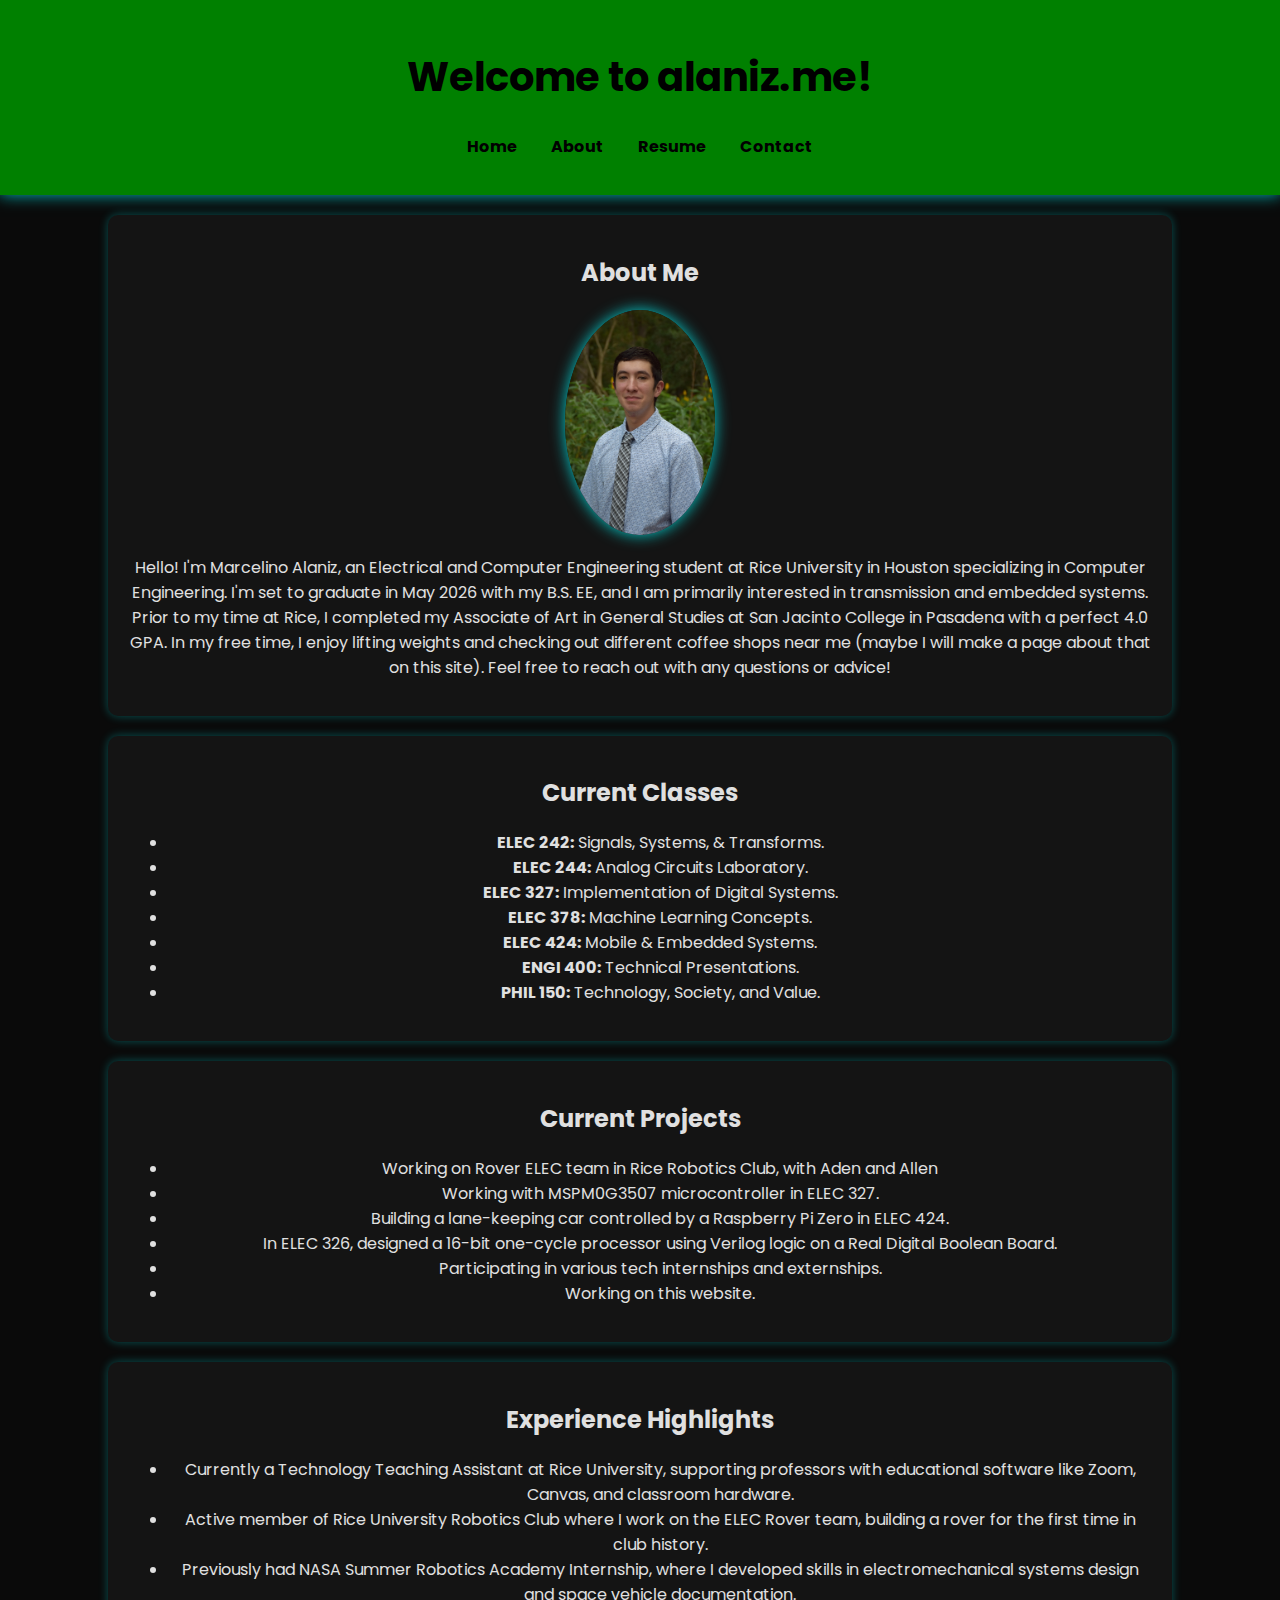
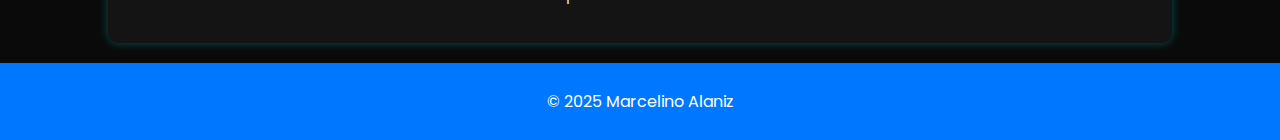
<file: index.html>
<!DOCTYPE html>
<html lang="en">
<head>
    <meta charset="UTF-8">
    <meta name="viewport" content="width=device-width, initial-scale=1.0">
    <title>Marcelino Alaniz - ECE @ Rice University</title>
    <link rel="stylesheet" href="styles.css">
</head>
<body>
    <header>
        <h1>Welcome to alaniz.me!</h1>
        <nav>
            <ul>
                <li><a href="index.html">Home</a></li>
                <li><a href="about.html">About</a></li>
                <li><a href="resume.html">Resume</a></li>
                <li><a href="contact.html">Contact</a></li>
            </ul>
        </nav>
    </header>
    <main>
        <section>
            <h2>About Me</h2>
            <img src="FC6A8C2A-6DCB-43B5-94EA-5EA7249AFD8C_1_105_c (1).jpeg" alt="Marcelino Alaniz" class="profile-pic">
            <p>Hello! I'm Marcelino Alaniz, an Electrical and Computer Engineering student at Rice University in Houston specializing in Computer Engineering. I'm set to graduate in May 2026 with my B.S. EE, and I am primarily interested in transmission and embedded systems. Prior to my time at Rice, I completed my Associate of Art in General Studies at San Jacinto College in Pasadena with a perfect 4.0 GPA. In my free time, I enjoy lifting weights and checking out different coffee shops near me (maybe I will make a page about that on this site). Feel free to reach out with any questions or advice!</p>
        </section>
        
        <section>
            <h2>Current Classes</h2>
            <ul>
                <li><strong>ELEC 242:</strong> Signals, Systems, & Transforms.</li>
                <li><strong>ELEC 244:</strong> Analog Circuits Laboratory.</li>
                <li><strong>ELEC 327:</strong> Implementation of Digital Systems.</li>
                <li><strong>ELEC 378:</strong> Machine Learning Concepts.</li>
                <li><strong>ELEC 424:</strong> Mobile & Embedded Systems.</li>
                <li><strong>ENGI 400:</strong> Technical Presentations.</li>
                <li><strong>PHIL 150:</strong> Technology, Society, and Value.</li>
            </ul>
        </section>

        <section>
            <h2>Current Projects</h2>
            <ul>
                <li>Working on Rover ELEC team in Rice Robotics Club, with Aden and Allen</li>
                <li>Working with MSPM0G3507 microcontroller in ELEC 327.</li>
                <li>Building a lane-keeping car controlled by a Raspberry Pi Zero in ELEC 424.</li>
                <li>In ELEC 326, designed a 16-bit one-cycle processor using Verilog logic on a Real Digital Boolean Board.</li>
                <li>Participating in various tech internships and externships.</li>
                <li>Working on this website.</li>
            </ul>
        </section>
        <section>
            <h2>Experience Highlights</h2>
            <ul>
                <li>Currently a Technology Teaching Assistant at Rice University, supporting professors with educational software like Zoom, Canvas, and classroom hardware.</li>
                <li>Active member of Rice University Robotics Club where I work on the ELEC Rover team, building a rover for the first time in club history.</li>
                <li>Previously had NASA Summer Robotics Academy Internship, where I developed skills in electromechanical systems design and space vehicle documentation.</li>
            </ul>
        </section>
    </main>
    <footer>
        <p>© 2025 Marcelino Alaniz</p>
    </footer>
</body>
</html>
</file>
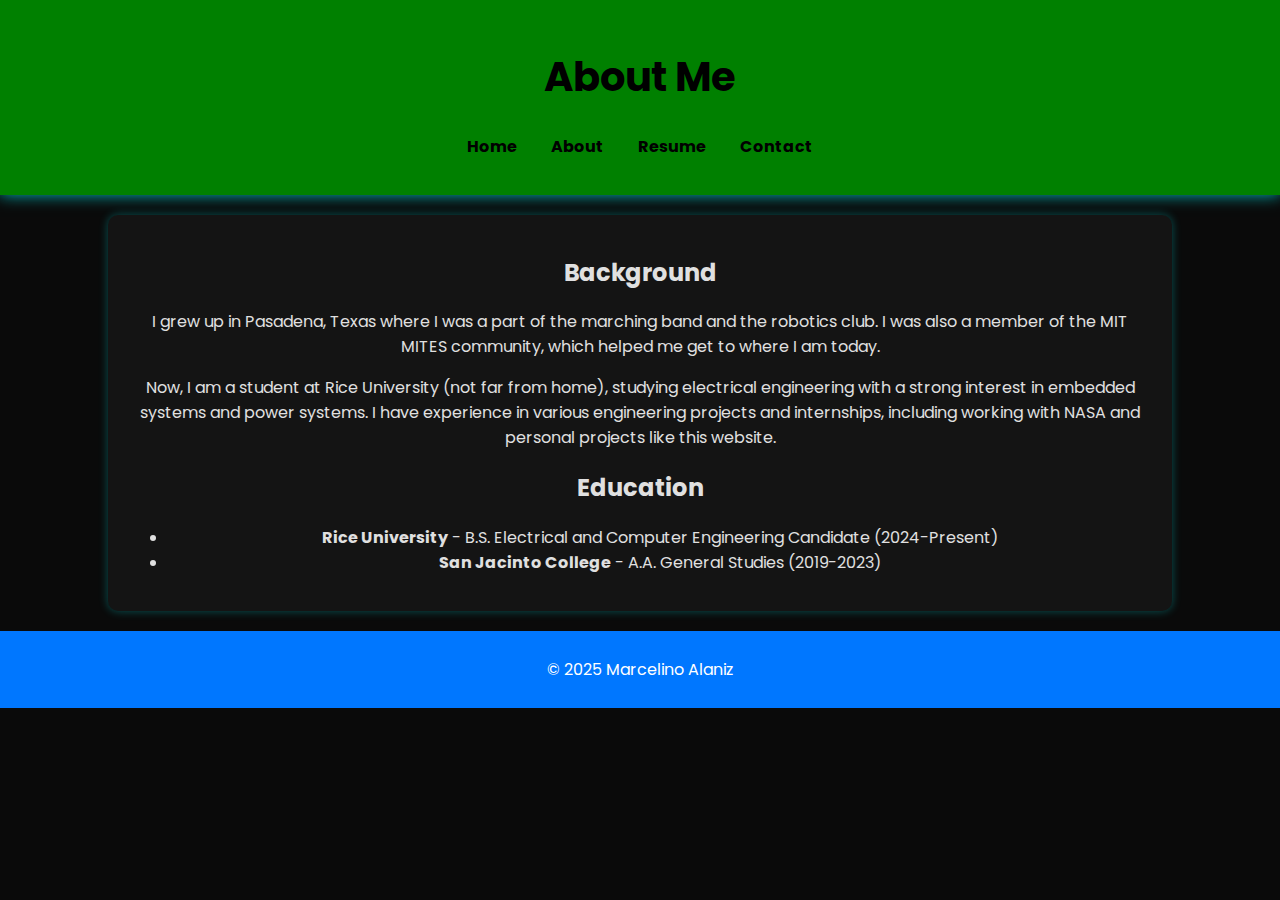
<file: about.html>
<!DOCTYPE html>
<html lang="en">
<head>
    <meta charset="UTF-8">
    <meta name="viewport" content="width=device-width, initial-scale=1.0">
    <title>About Me</title>
    <link rel="stylesheet" href="styles.css">
</head>
<body>
    <header>
        <h1>About Me</h1>
        <nav>
            <ul>
                <li><a href="index.html">Home</a></li>
                <li><a href="about.html">About</a></li>
                <li><a href="resume.html">Resume</a></li>
                <li><a href="contact.html">Contact</a></li>
            </ul>
        </nav>
    </header>
    <main>
        <section>
            <h2>Background</h2>
            <p>I grew up in Pasadena, Texas where I was a part of the marching band and the robotics club. I was also a member of the MIT MITES community, which helped me get to where I am today.</p>
            
            <p>Now, I am a student at Rice University (not far from home), studying electrical engineering with a strong interest in embedded systems and power systems. I have experience in various engineering projects and internships, including working with NASA and personal projects like this website.</p>
            <h2>Education</h2>
            <ul>
                <li><strong>Rice University</strong> - B.S. Electrical and Computer Engineering Candidate (2024-Present)</li>
                <li><strong>San Jacinto College</strong> - A.A. General Studies (2019-2023)</li>
            </ul>
        </section>
    </main>
    <footer>
        <p>© 2025 Marcelino Alaniz</p>
    </footer>
</body>
</html>
</file>
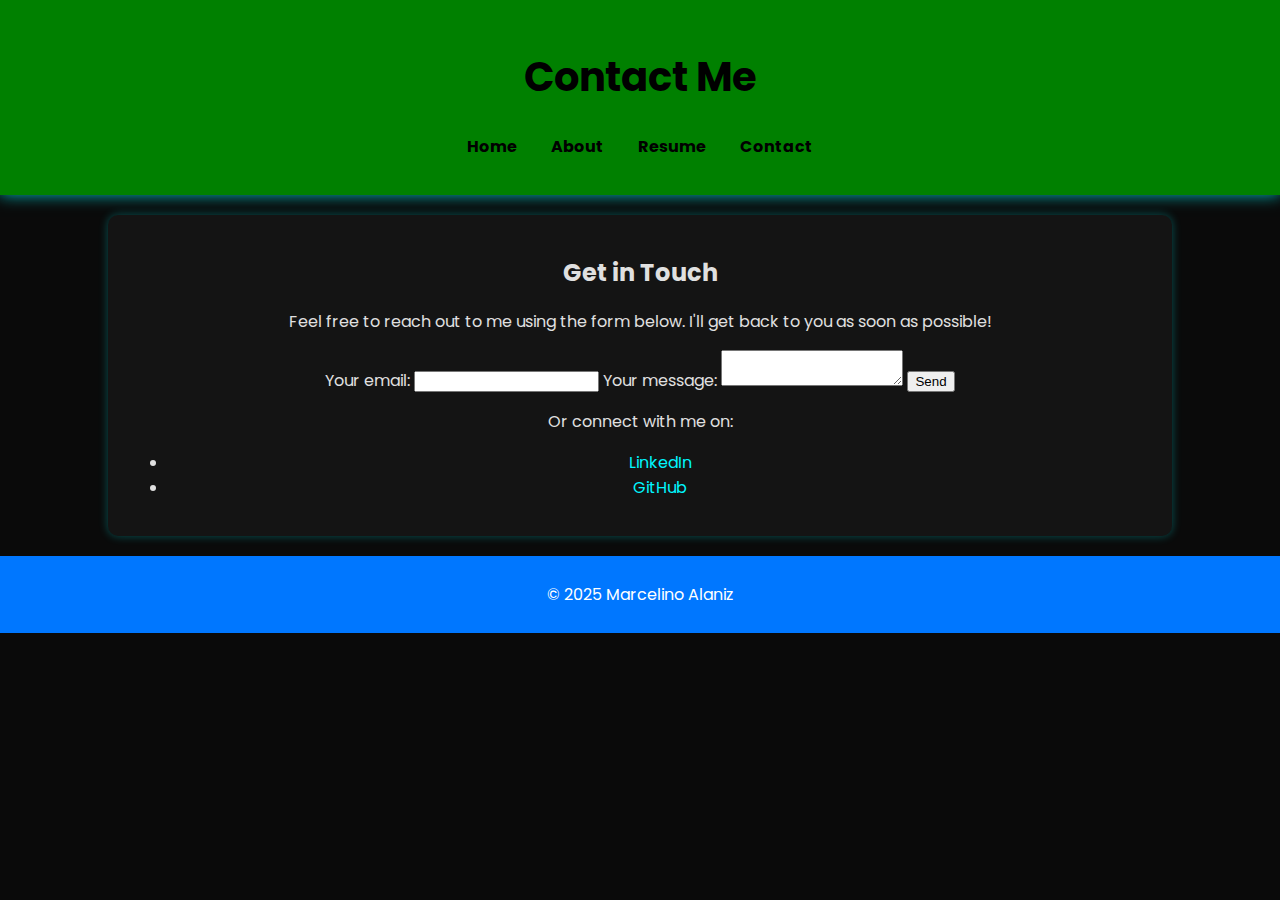
<file: contact.html>
<!DOCTYPE html>
<html lang="en">
<head>
    <meta charset="UTF-8">
    <meta name="viewport" content="width=device-width, initial-scale=1.0">
    <title>Contact Me</title>
    <link rel="stylesheet" href="styles.css">
</head>
<body>
    <header>
        <h1>Contact Me</h1>
        <nav>
            <ul>
                <li><a href="index.html">Home</a></li>
                <li><a href="about.html">About</a></li>
                <li><a href="resume.html">Resume</a></li>
                <li><a href="contact.html">Contact</a></li>
            </ul>
        </nav>
    </header>
    <main>
        <section>
    <h2>Get in Touch</h2>
    <p>Feel free to reach out to me using the form below. I'll get back to you as soon as possible!</p>
    
    <form
  action="https://formspree.io/f/mgvoygpg"
  method="POST"
>
  <label>
    Your email:
    <input type="email" name="email">
  </label>
  <label>
    Your message:
    <textarea name="message"></textarea>
  </label>
  <!-- your other form fields go here -->
  <button type="submit">Send</button>
</form>

    <p>Or connect with me on:</p>
    <ul>
        <li><a href="https://www.linkedin.com/in/marcelinoalaniz/">LinkedIn</a></li>
        <li><a href="https://github.com/marcelinoalaniz">GitHub</a></li>
    </ul>
</section>

    </main>
    <footer>
        <p>© 2025 Marcelino Alaniz</p>
    </footer>
</body>
</html>
</file>
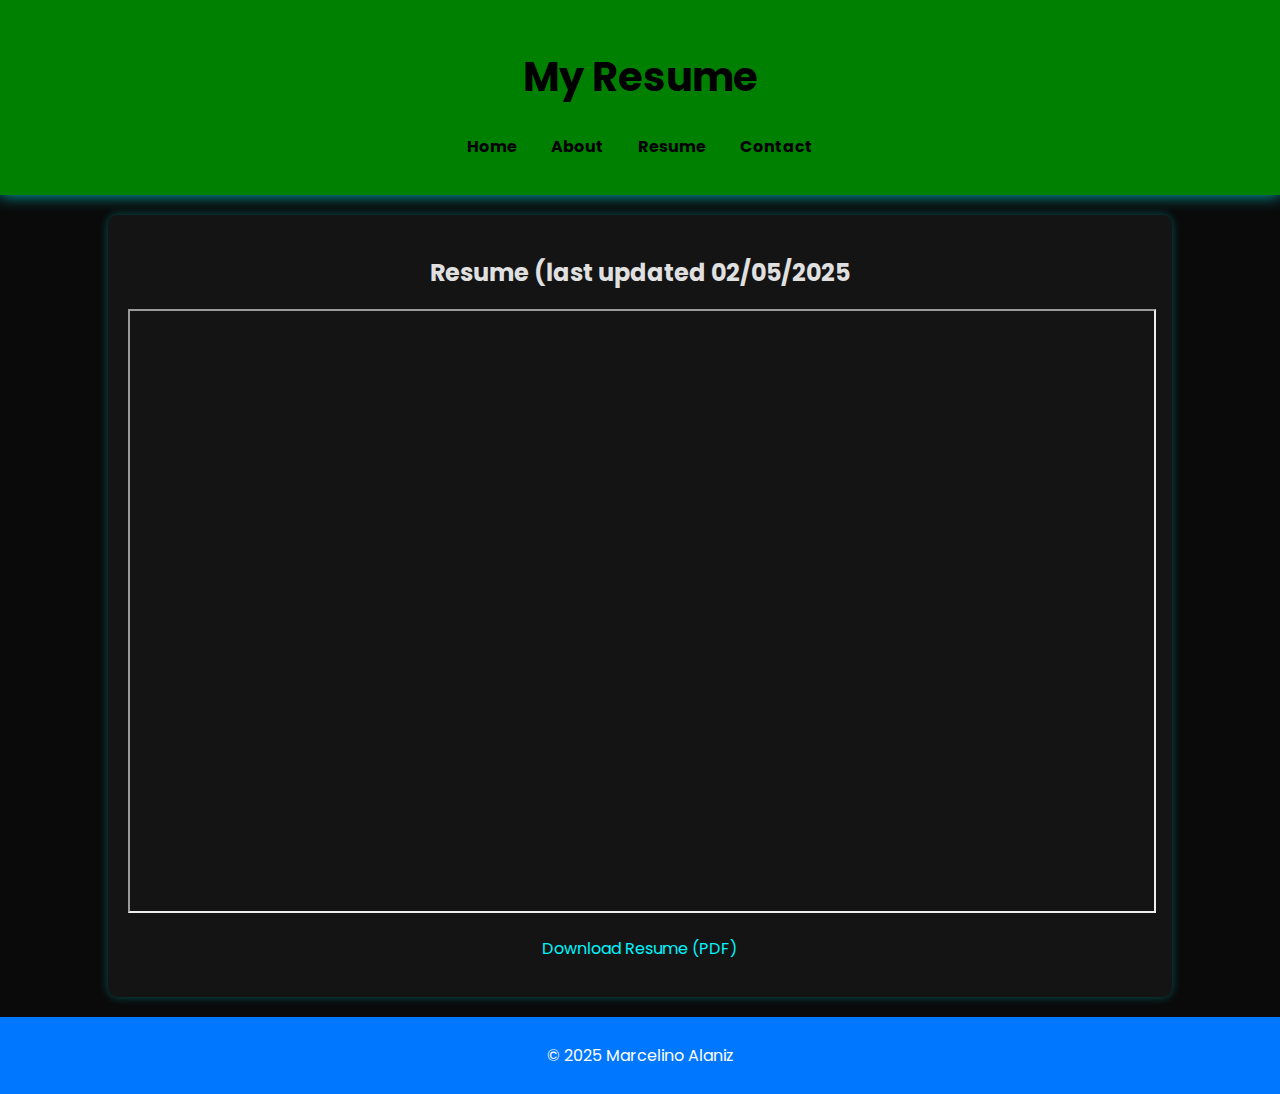
<file: resume.html>
<!DOCTYPE html>
<html lang="en">
<head>
    <meta charset="UTF-8">
    <meta name="viewport" content="width=device-width, initial-scale=1.0">
    <title>Resume</title>
    <link rel="stylesheet" href="styles.css">
</head>
<body>
    <header>
        <h1>My Resume</h1>
        <nav>
            <ul>
                <li><a href="index.html">Home</a></li>
                <li><a href="about.html">About</a></li>
                <li><a href="resume.html">Resume</a></li>
                <li><a href="contact.html">Contact</a></li>
            </ul>
        </nav>
    </header>
    <main>
        <section>
            <h2>Resume (last updated 02/05/2025</h2>
            <iframe src="Marcelino Alaniz Resume.pdf" width="100%" height="600px"></iframe>
            <p><a href="Marcelino Alaniz Resume.pdf" download>Download Resume (PDF)</a></p>
        </section>
    </main>
    <footer>
        <p>© 2025 Marcelino Alaniz</p>
    </footer>
</body>
</html>
</file>
<file: styles.css>
/* Import Google Fonts */
@import url('https://fonts.googleapis.com/css2?family=Poppins:wght@300;400;700&display=swap');

body {
    background-color: #0a0a0a; /* Dark background */
    color: #e0e0e0; /* Light text */
    font-family: 'Poppins', sans-serif;
    margin: 0;
    padding: 0;
    text-align: center;
}

/* Header */
/* Header */
header {
    background: #008000; /* Solid circuit board green */
    padding: 20px;
    box-shadow: 0 0 15px rgba(0, 255, 255, 0.7);
}


h1 {
    font-size: 2.5rem;
    color: #000;
}

/* Navigation */
nav ul {
    list-style: none;
    padding: 0;
}

nav ul li {
    display: inline;
    margin: 0 15px;
}

nav ul li a {
    color: #000;
    text-decoration: none;
    font-weight: bold;
    transition: color 0.3s ease-in-out;
}

nav ul li a:hover {
    color: #fff;
}

/* Profile Picture */
.profile-pic {
    display: block;
    max-width: 150px;
    border-radius: 50%;
    margin: 20px auto;
    box-shadow: 0 0 15px rgba(0, 255, 255, 0.8);
}

/* Sections */
section {
    background: #141414;
    padding: 20px;
    margin: 20px auto;
    width: 80%;
    border-radius: 10px;
    box-shadow: 0 0 10px rgba(0, 255, 255, 0.3);
}

/* Links */
a {
    color: #00f7ff;
    text-decoration: none;
}

a:hover {
    text-shadow: 0 0 10px #00f7ff;
}

/* Footer */
footer {
    margin-top: 20px;
    padding: 10px;
    background: #0077ff;
    color: #fff;
}
/* Subtle Glow Animation */
@keyframes neonGlow {
    0% { text-shadow: 0 0 5px #00f7ff; }
    50% { text-shadow: 0 0 15px #00f7ff; }
    100% { text-shadow: 0 0 5px #00f7ff; }
}

h1 {
    animation: neonGlow 1.5s infinite alternate;
}
</file>
